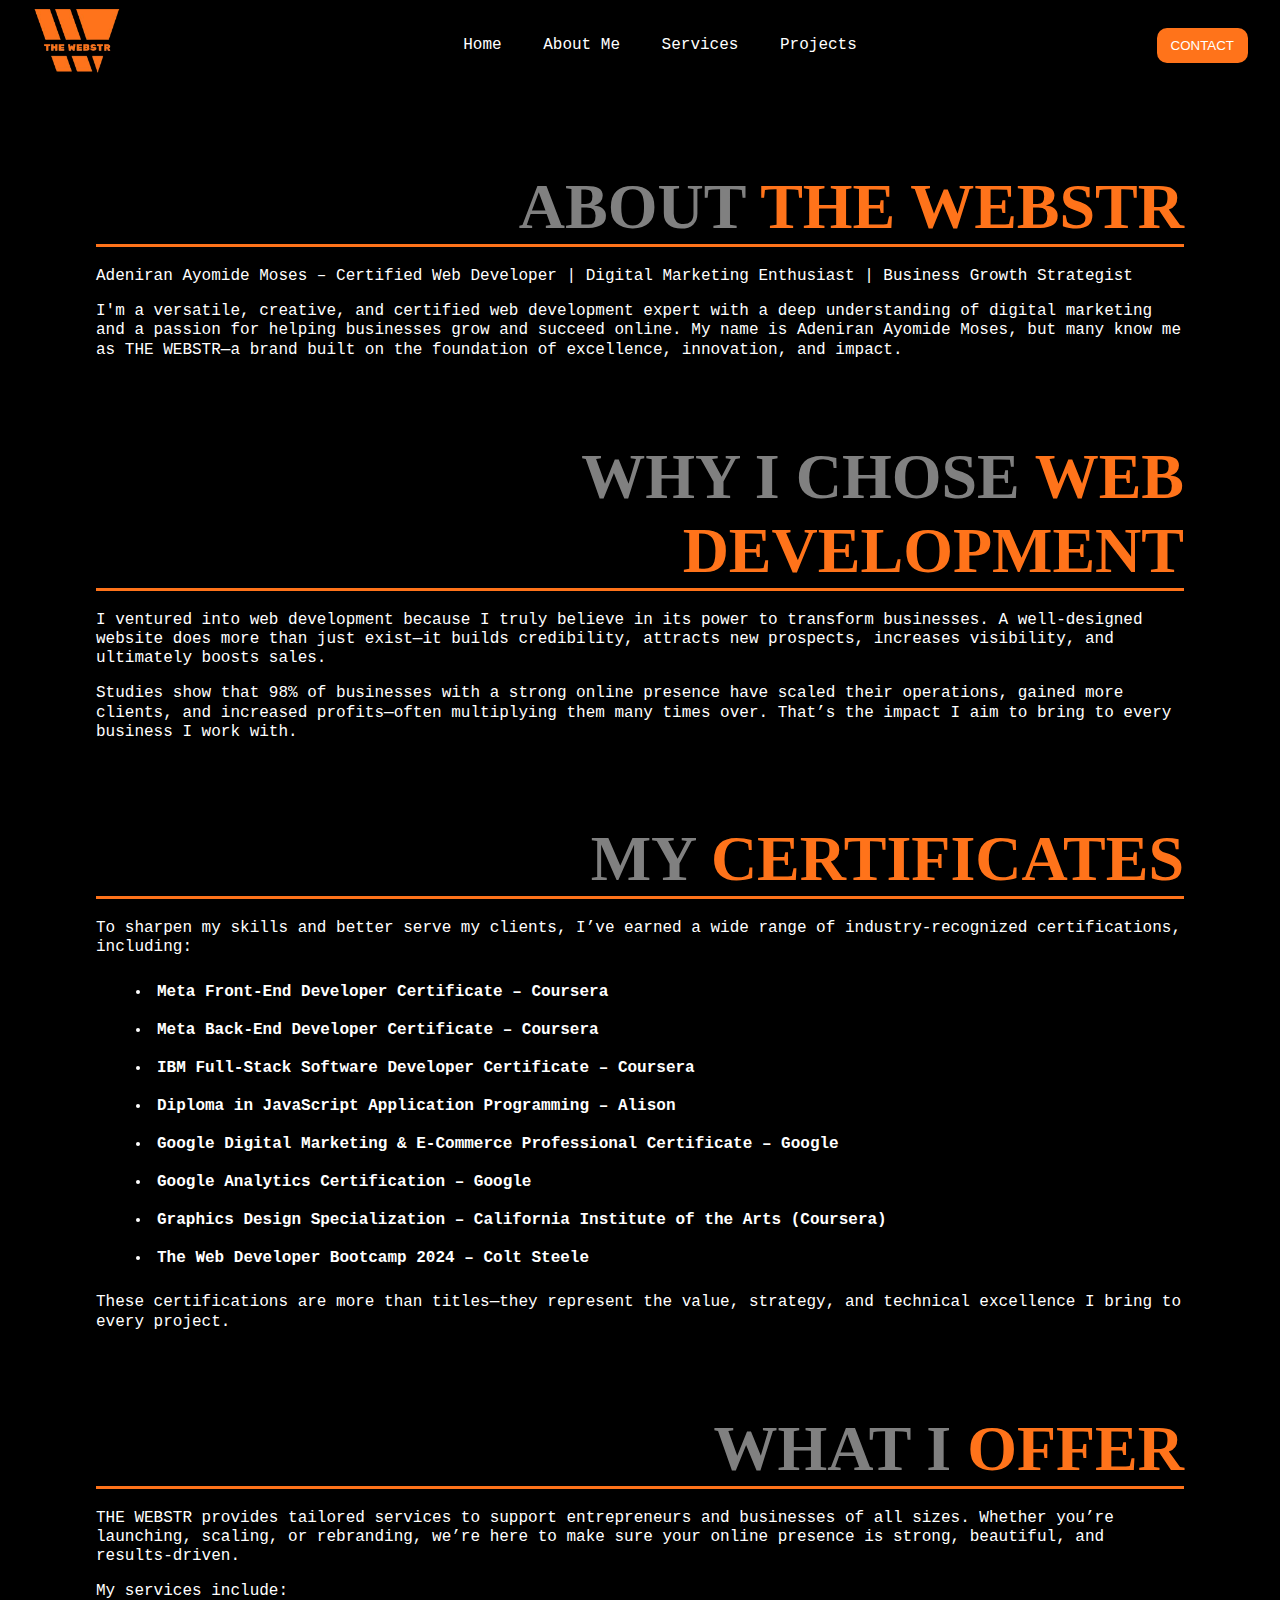
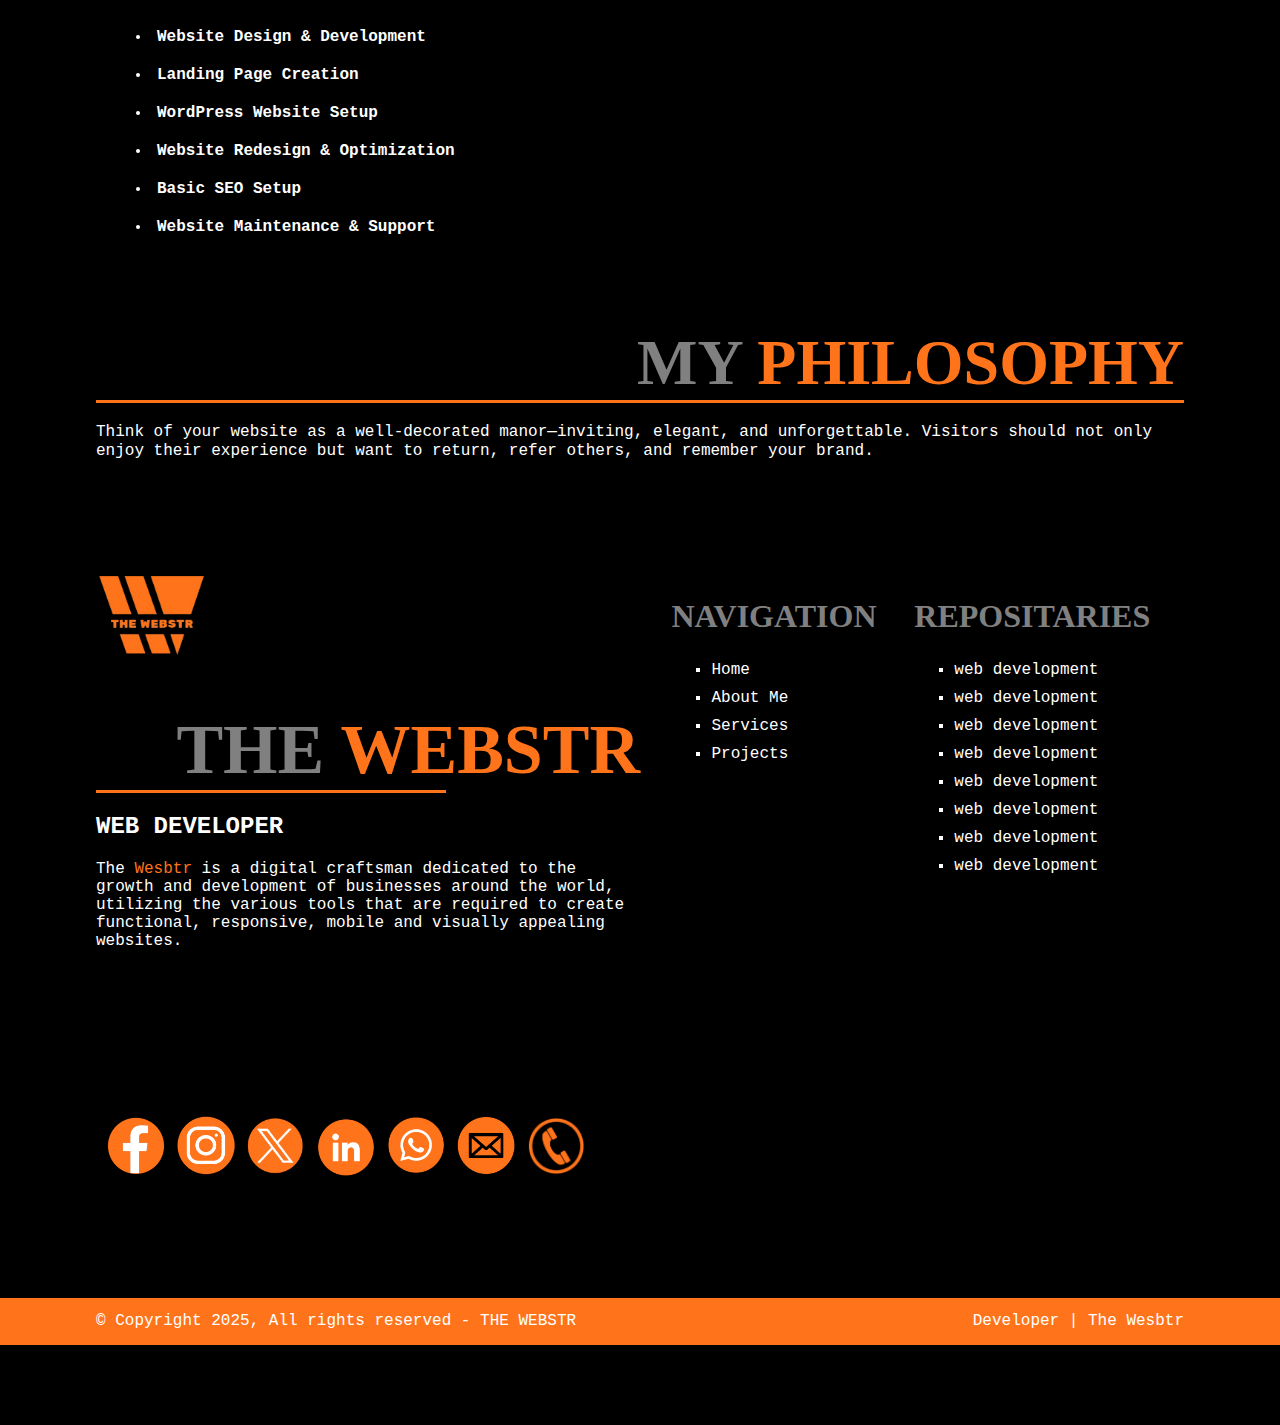
<file: about.html>
<!DOCTYPE html>
<html lang="en">
    <head>
        <meta charset="UTF-8">
        <meta name="description" content="THE WEBSTR - Adeniran Ayomide Moses – Certified Web Developer | Digital Marketing Enthusiast | Business Growth Strategist
            I'm a versatile, creative, and certified web development expert with a deep understanding of digital marketing and a passion for helping businesses grow and succeed online. My name is Adeniran Ayomide Moses, but many know me as WEBSTR—a brand built on the foundation of excellence, innovation, and impact.">
        <meta name="keyword" content="web developer, website, web development, website developer, website development, affofdable web development, affordable web developer, 
            SEO Optimization, web design, web designer, website design, website designer, SEO, web services, www, https, website projects, web inspiration, web, world wide web, 
            digital marketing, online marketing, branding, global reach, affofdable web projects, landing page, wordpress, google, google.com, web, website, Wesbtr, the Wesbtr">
        <meta author="The Wesbtr">
        <meta name="viewport" content="width=device-width, initial-scale=1.0">
        <title>About The WEBSTR | Web Developer | Certified Digital Craftsman</title>
        <link rel="icon" type="image/x-icon" href="images/webstr-logo.png">
        <link rel="stylesheet" href="CSS/about.css">
    </head>
    <body>
        <div class="web">
            
                <div class="stay">
                    <header>
                        <div class="trans-head">
                            <a href="index.html"><img src="images/webstr-logo.png" alt="logo"></a>
                        </div>
                        <nav class="navbar">
                            <ul>
                                <li><a href="index.html">Home</a></li>
                                <li><a href="about.html">About Me</a></li>
                                <li><a href="services.html">Services</a></li>
                                <li><a href="project.html">Projects</a></li>
                            </ul>
                        </nav>
                        <button class="contactbtn"><a href="contact.html">Contact</a></button>
                    </header>
                </div>
            
            <section class="about-the-webstr">
                <div class="contain">
                    <h1>ABOUT <span>THE WEBSTR</span></h1>
                    <div class="line"></div>
                    <p>Adeniran Ayomide Moses – Certified Web Developer | Digital Marketing Enthusiast | Business Growth Strategist</p>
                    <p class="p2">I'm a versatile, creative, and certified web development expert with a deep understanding of digital marketing and a passion for helping businesses grow and succeed online. My name is Adeniran Ayomide Moses, but many know me as THE WEBSTR—a brand built on the foundation of excellence, innovation, and impact.</p>
                </div>
            </section>
            <section class="why">
                <div class="contain">
                    <h1>why i chose <span>web development</span></h1>
                    <div class="line"></div>
                    <p>I ventured into web development because I truly believe in its power to transform businesses. A well-designed website does more than just exist—it builds credibility, attracts new prospects, increases visibility, and ultimately boosts sales.</p>
                    <p class="p2">Studies show that 98% of businesses with a strong online presence have scaled their operations, gained more clients, and increased profits—often multiplying them many times over. That’s the impact I aim to bring to every business I work with.</p>
                </div>
            </section>
            <section class="certificate">
                <div class="contain">
                    <h1>my <span>certificates</span></h1>
                    <div class="line"></div>
                    <p>To sharpen my skills and better serve my clients, I’ve earned a wide range of industry-recognized certifications, including:</p>
                    <ul>
                        <li>Meta Front-End Developer Certificate – Coursera</li>

                        <li>Meta Back-End Developer Certificate – Coursera</li>

                        <li>IBM Full-Stack Software Developer Certificate – Coursera</li>

                        <li>Diploma in JavaScript Application Programming – Alison</li>

                        <li>Google Digital Marketing & E-Commerce Professional Certificate – Google</li>

                        <li>Google Analytics Certification – Google</li>

                        <li>Graphics Design Specialization – California Institute of the Arts (Coursera)</li>

                        <li>The Web Developer Bootcamp 2024 – Colt Steele</li>
                    </ul>
                    <p class="p2">These certifications are more than titles—they represent the value, strategy, and technical excellence I bring to every project.</p>
                </div>
            </section>
            <section class="offer">
                <div class="contain">
                    <h1>what i <span>offer</span></h1>
                    <div class="line"></div>
                    <p> THE WEBSTR provides tailored services to support entrepreneurs and businesses of all sizes. Whether you’re launching, scaling, or rebranding, we’re here to make sure your online presence is strong, beautiful, and results-driven.</p>
                    <p class="p2">My services include:</p>
                    <ul>

                        <li>Website Design & Development</li>

                        <li>Landing Page Creation</li>

                        <li>WordPress Website Setup</li>

                        <li>Website Redesign & Optimization</li>

                        <li>Basic SEO Setup</li>

                        <li>Website Maintenance & Support</li>

                    </ul>
                </div>
            </section>
            <section class="philosophy">
                <div class="contain">
                    <h1>my <span>philosophy</span></h1>
                    <div class="line"></div>
                    <p>Think of your website as a well-decorated manor—inviting, elegant, and unforgettable. Visitors should not only enjoy their experience but want to return, refer others, and remember your brand.</p>
                </div>
            </section>
            <footer>
                <div class="contain">
                    <div class="footer-flex">
                        <div class="footer-L">
                            <img src="images/webstr-logo.png" alt="logo">
                            <h1>THE <span>WEBSTR</span></h1>
                            <div class="line4"></div>
                            <h2>WEB DEVELOPER</h2>
                            <p class="final">The <span>Wesbtr</span> is a digital craftsman dedicated to the growth and development of businesses around the world, utilizing the various tools that are required to create functional, responsive, mobile and visually appealing websites.</p>
                        </div>
                        <div class="footer-R">
                            <div class="Useful">
                                <h1 class="topic">Navigation</h1>
                                <ul>
                                    <li><a href="index.html">Home</a></li>
                                    <li><a href="about.html">About Me</a></li>
                                    <li><a href="services.html">Services</a></li>
                                    <li><a href="project.html">Projects</a></li>
                                </ul>
                            </div>
                            <div class="repo">
                                <h1 class="topic">Repositaries</h1>
                                <ul>
                                    <li><a href="">web development</a></li>
                                    <li><a href="">web development</a></li>
                                    <li><a href="">web development</a></li>
                                    <li><a href="">web development</a></li>
                                    <li><a href="">web development</a></li>
                                    <li><a href="">web development</a></li>
                                    <li><a href="">web development</a></li>
                                    <li><a href="">web development</a></li>
                                </ul>
                            </div>
                        </div>
                    </div>
                    <div class="webstrlogos">
                        <a href=""><img src="images/20250421_102005.png" alt="web development"></a>
                        <a href=""><img src="images/20250421_102253.png" alt="web development"></a>
                        <a href=""><img src="images/20250423_081859.png" alt="web development"></a>
                        <a href=""><img src="images/20250423_021031.png" alt="web development"></a>
                        <a href=""><img src="images/20250423_021957.png" alt="web development"></a>
                        <a href=""><img src="images/20250421_105733.png" alt="web development"></a>
                        <a href=""><img src="images/20250421_105645.png" alt="web development"></a>
                    </div>
                </div>
            </footer>
            <section class="curtain">
                <div class="contain">
                    <div class="curtaingrid">
                        <p>&copy; Copyright 2025, All rights reserved - THE WEBSTR</p>
                        <p>Developer | <a href="">The Wesbtr</a></p>
                    </div>
                </div>
            </section>
        </div>
    </body>
</html>
</file>
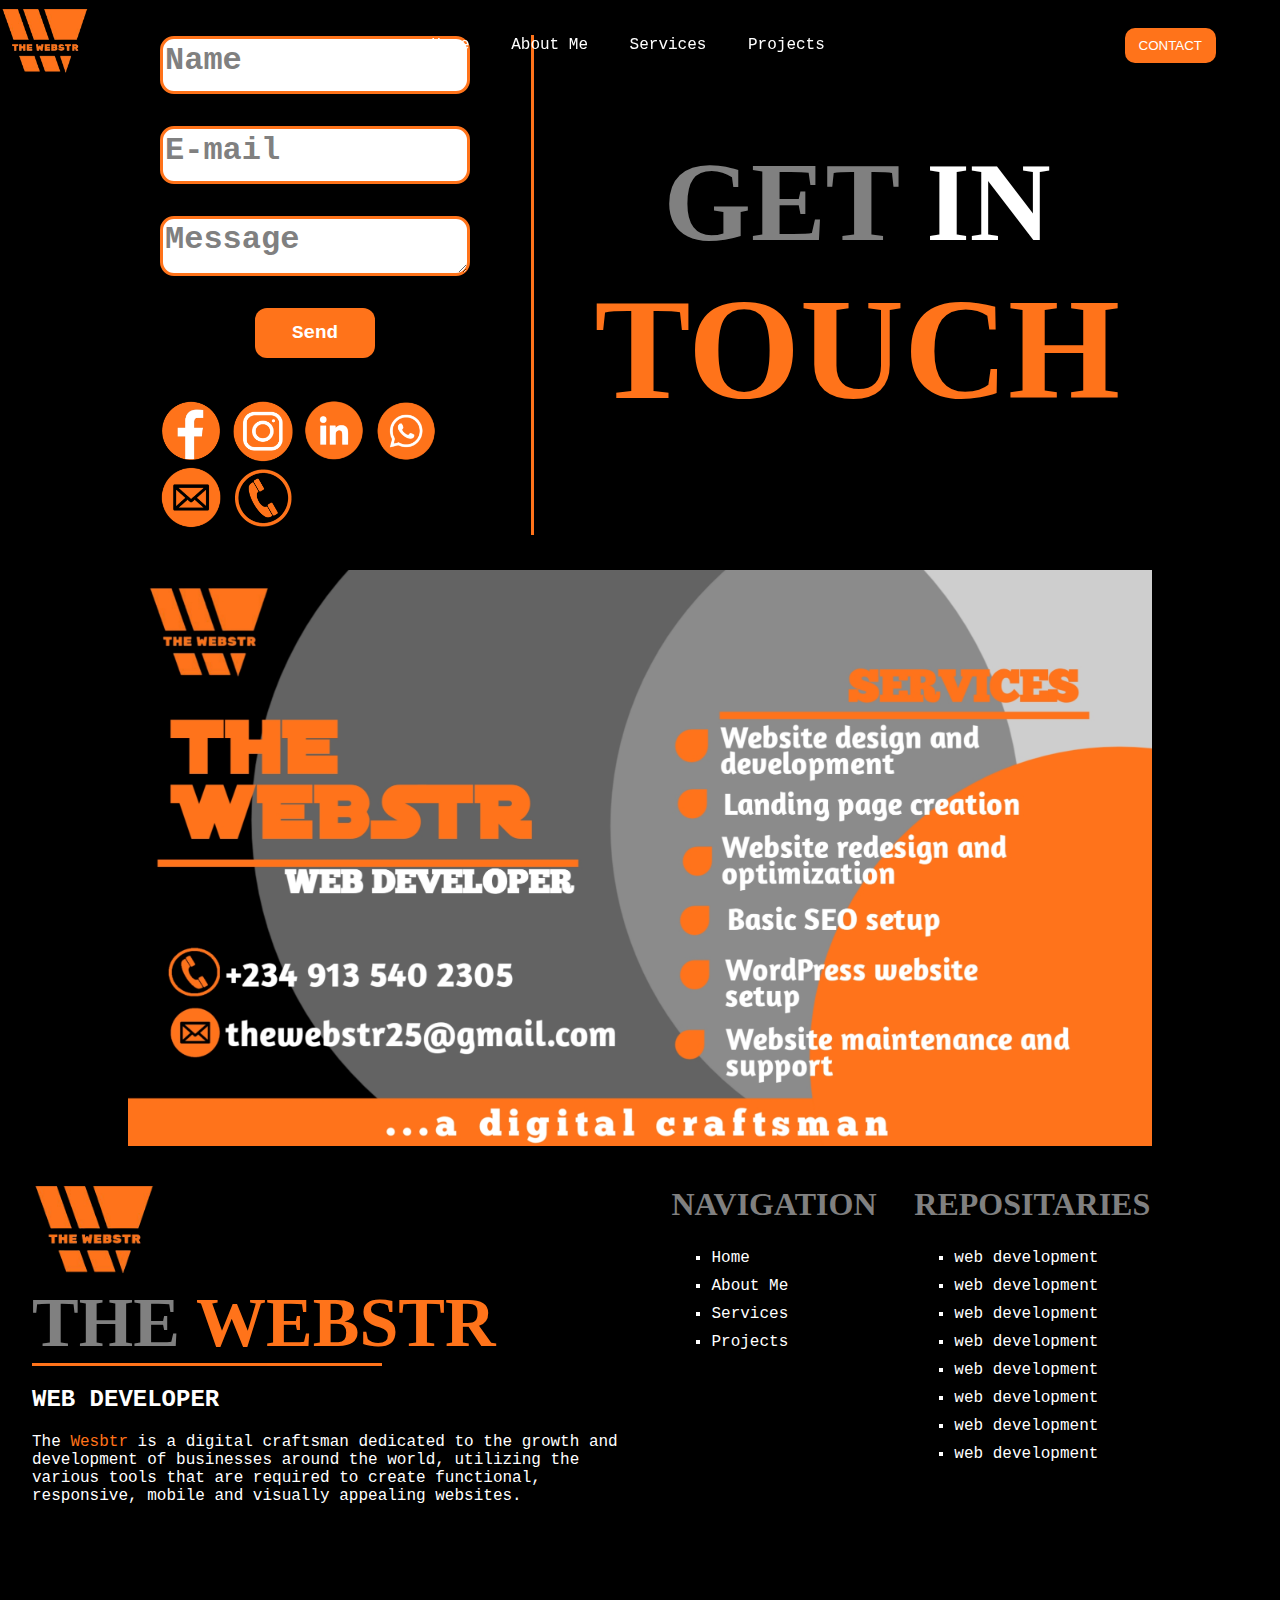
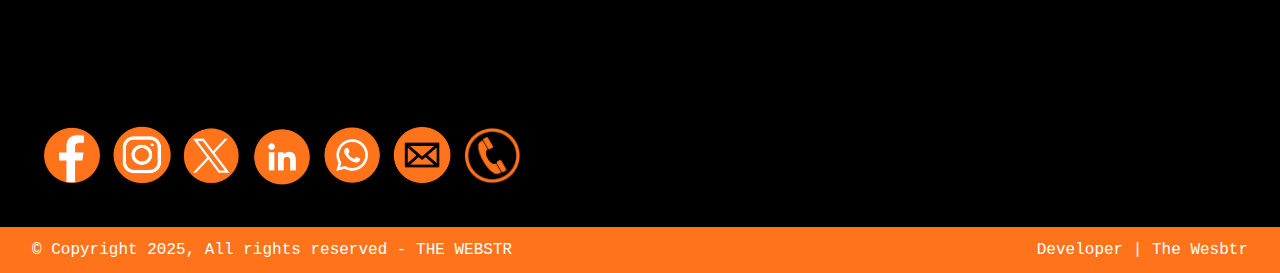
<file: contact.html>
<!DOCTYPE html>
<html lang="en">
    <head>
        <meta charset="UTF-8">
        <meta name="description" content="THE WEBSTR - Adeniran Ayomide Moses – Certified Web Developer | Digital Marketing Enthusiast | Business Growth Strategist
            I'm a versatile, creative, and certified web development expert with a deep understanding of digital marketing and a passion for helping businesses grow and succeed online. My name is Adeniran Ayomide Moses, but many know me as WEBSTR—a brand built on the foundation of excellence, innovation, and impact.">
        <meta name="keyword" content="web developer, website, web development, website developer, website development, affofdable web development, affordable web developer, 
            SEO Optimization, web design, web designer, website design, website designer, SEO, web services, www, https, website projects, web inspiration, web, world wide web, 
            digital marketing, online marketing, branding, global reach, affofdable web projects, landing page, wordpress, google, google.com, web, website, Wesbtr, the Wesbtr">
        <meta author="The Wesbtr">
        <meta name="viewport" content="width=device-width, initial-scale=1.0">
        <title>The WEBSTR | Web Developer | Certified Digital Craftsman</title>
        <link rel="icon" type="image/x-icon" href="images/webstr-logo.png">
        <link rel="stylesheet" href="CSS/contact.css">
    </head>
    <body>
        <div class="web">
            <div class="stay">
                <header>
                    <div class="trans-head">
                        <img src="images/webstr-logo.png" alt="logo">
                    </div>
                    <nav class="navbar">
                        <ul>
                            <li><a href="index.html">Home</a></li>
                            <li><a href="about.html">About Me</a></li>
                            <li><a href="services.html">Services</a></li>
                            <li><a href="projects.html">Projects</a></li>
                        </ul>
                    </nav>
                    <button class="contactbtn"><a href="contact.html">Contact</a></button>
                </header>
            </div>
            <section class="contact">
                    <div class="contain">
                        <div class="contact-grid">
                            <div class="that">
                                <div class="form">
                                    <form action="" method="post">
                                        <input type="text" placeholder="Name" required>
                                        <input type="text" placeholder="E-mail" required>
                                        <textarea name="message" id="message" placeholder="Message"></textarea>
                                        <button class="btnxx" type="send">Send</button>
                                    </form>
                                </div>
                                <div class="webstrlogos2">
                                    <a href="" target="_blank"><img src="images/20250421_102005.png" alt="web development"></a>
                                    <a href="" target="_blank"><img src="images/20250421_102253.png" alt="web development"></a>
                                    <a href="" target="_blank"><img src="images/20250423_021031.png" alt="web development"></a>
                                    <a href="wa.me/+2349135402305" target="_blank"><img src="images/20250423_021957.png" alt="web development"></a>
                                    <a href="mailto:thewebstr25@gmail.com" target="_blank"><img src="images/20250421_105733.png" alt="web development"></a>
                                    <a href="tel:09135402305" target="_blank"><img src="images/20250421_105645.png" alt="web development"></a>
                                </div>
                            </div>
                            <div class="line3"></div>
                            <div class="request">
                                <h1 class="quote">GET <span>IN</span></h1>
                                <h1 class="quest">TOUCH</h1>
                            </div>
                        </div>
                    </div>
                </section>
                <section class="card">
                    <div class="contain">
                        <img src="images/20250420_164517.jpg" alt="web developer">
                    </div>
                </section>
            <footer>
                <div class="contain">
                    <div class="footer-flex">
                        <div class="footer-L">
                            <img src="images/webstr-logo.png" alt="logo">
                            <h1>THE <span>WEBSTR</span></h1>
                            <div class="line"></div>
                            <h2>WEB DEVELOPER</h2>
                            <p class="final">The <span>Wesbtr</span> is a digital craftsman dedicated to the growth and development of businesses around the world, utilizing the various tools that are required to create functional, responsive, mobile and visually appealing websites.</p>
                        </div>
                        <div class="footer-R">
                            <div class="Useful">
                                <h1 class="topic">Navigation</h1>
                                <ul>
                                    <li><a href="index.html">Home</a></li>
                                    <li><a href="about.html">About Me</a></li>
                                    <li><a href="services.html">Services</a></li>
                                    <li><a href="project.html">Projects</a></li>
                                </ul>
                            </div>
                            <div class="repo">
                                <h1 class="topic">Repositaries</h1>
                                <ul>
                                    <li><a href="">web development</a></li>
                                    <li><a href="">web development</a></li>
                                    <li><a href="">web development</a></li>
                                    <li><a href="">web development</a></li>
                                    <li><a href="">web development</a></li>
                                    <li><a href="">web development</a></li>
                                    <li><a href="">web development</a></li>
                                    <li><a href="">web development</a></li>
                                </ul>
                            </div>
                        </div>
                    </div>
                    <div class="webstrlogos">
                        <a href="" target="_blank"><img src="images/20250421_102005.png" alt="web development"></a>
                        <a href="" target="_blank"><img src="images/20250421_102253.png" alt="web development"></a>
                        <a href="" target="_blank"><img src="images/20250423_081859.png" alt="web development"></a>
                        <a href="" target="_blank"><img src="images/20250423_021031.png" alt="web development"></a>
                        <a href="wa.me/+2349135402305" target="_blank"><img src="images/20250423_021957.png" alt="web development"></a>
                        <a href="mailto:thewebstr25@gmail.com" target="_blank"><img src="images/20250421_105733.png" alt="web development"></a>
                        <a href="tel:09135402305" target="_blank"><img src="images/20250421_105645.png" alt="web development"></a>
                    </div>
                </div>
            </footer>
            <section class="curtain">
                <div class="contain">
                    <div class="curtaingrid">
                        <p>&copy; Copyright 2025, All rights reserved - THE WEBSTR</p>
                        <p>Developer | <a href="">The Wesbtr</a></p>
                    </div>
                </div>
            </section>
        </div>
        <script src="main.js"></script>
    </body>
</html>
</file>
<file: CSS/about.css>
:root{
    --primary-color: #000000;
    --secondary-color: #B2BABB;
    --bg-color: #f7f7f7;
    --main-color: #ff731a;
    --behave: 0.2s ease-in-out;
}

body{
    margin: 0;
    overflow: visible;
    box-sizing: border-box;
    background: black;
    color: white;
    font-size: 16px;
    font-family: courier;
    width: 100vw;
}

.web{
    background-color: rgba(0, 0, 0, 0.6);
    
}

.contain{
    width: 85vw;
    margin: auto;
}    

a{
    color: white;
    text-decoration: none;
    transition: var(--behave);
}

a:hover{
    color: var(--main-color);
}

header{
    position: relative;
    display: flex;
    align-items: center;
    height: 90px;
}

.stay{
    margin: auto;
    width: 95vw;
}
    
.trans-head{
    position: absolute;
    left: 0;
    transform: translate(-50% -50%);
}

.trans-head img{
    width: 30%;
}

.navbar{
    position: absolute;
    transform: translate(-50% -50%);
    left: 50%;
    transform: translateX(-50%);
}

.contactbtn{
    position: absolute;
    right: 0;
    transform: translate(-50% -50%);
    background-color: var(--main-color);
    border: none;
    border-radius: 10px;
    padding: 10px 14px;
    text-transform: uppercase;
    transition: var(--behave);
}

.contactbtn:hover{
    opacity: 0.6;
}

.contactbtn a:hover{
    color: white;
}

.navbar ul{
    display: flex;
    flex-direction: row;
    justify-content: space-around;
    gap: 2.6rem;
}

.navbar li{
    font-size: 1rem;
    list-style: none;
}

.navbar a:hover{
    text-decoration: underline;
    text-underline-offset: 12px;
}

.navbar a.current{
    color: var(--main-color);
    text-decoration: underline;
    text-underline-offset: 12px;
}

h1{
    font-family: impact;
    font-size: 4rem;
    color: gray;
    text-align: right;
    text-transform: uppercase;
    margin-bottom: 0;
}

span{
    color: var(--main-color);
}

.line{
    width: 85vw;
    height: 3px;
    background-color: var(--main-color);
    margin: auto;
    margin-bottom: 20px;
}

section{
    margin: 80px 0px;
}

section p{
    font-size: 16px;
    line-height: 1.2rem;
}

section li{
    list-style-position: inside;
    padding: 10px 0px;
    font-weight: bold;
}

footer{
    background: black;
    padding: 14px;
    color: white;
    height: fit-content;
    padding: 35px 12px;
}

.footer-flex{
    display: flex;
    flex-direction: row;
    column-gap: 1rem;
    row-gap: 1rem;
    height: fit-content;
}

.footer-L{
    width: 50%;
}

.footer-L img{
    width: 20%;
}

.footer-L h1{
    font-size: 70px;
    color: grey;
    font-weight: bold;
    font-family: impact;
}

.footer-L span{
    color: var(--main-color);
}

.line4{
    background: var(--main-color);
    width: 350px;
    height: 3px;
}

.footer-L h2{
    font-weight: bold;
}

.webstrlogos{
    display: flex;
    flex-direction: row;
    width: 40%;
    height: fit-content;
    margin: 0;
}

.webstrlogos img{
    width: 60px;
    margin: 0;
    padding-left: 10px;
    transition: var(--behave);
}

.webstrlogos img:hover{
    opacity: 0.6;
}

.footer-R{
    display: grid;
    grid-template-columns: 1fr 1fr;
    justify-items: center;
    gap: 1.4rem;
    height: 60vh;
}

.footer-R h1{
    font-family: impact;
    font-size: 2rem;
    color: gray;
    text-align: center;
    text-transform: uppercase;
}

footer li{
    padding-top: 10px;
    list-style: square;
}

.curtain{
    background-color: var(--main-color);
    color: white;
    padding: 14px 0px;
}

.curtain p{
    margin: 0;
}

.curtaingrid{
    display: flex;
    flex-direction: row;
    justify-content: space-between;
    transition: var(--behave);
}

.curtaingrid a:hover{
    color: black;
}

@media (max-width:768px){

    h1{
        text-align: center;
        margin-top: 0;
    }

    section h1{
        font-size: 3rem;
    }

    .footer-flex{
        display: flex;
        flex-direction: column;
        align-items: center;
        justify-content: center;
        text-align: center;
    }
    
    .footer-L{
        width: 90%;
        margin: auto;
    }

    .footer-L h1{
        margin: 0;
        width: 100%;
        font-size: 3rem;
    }
    
    .line4{
        margin: auto;
        width: 80%;
    }
    
    .webstrlogos{
        display: flex;
        align-items: center;
        align-self: center;
        width: 100%;    
        margin: auto;
    }
    
    .webstrlogos img{
        width: 100%;
        padding-left: 3px;
    }
    
    .footer-R{
        display: none;
    }

    .curtain{
        margin: 0;
    }
    
    .curtaingrid p{
        font-size: 12px;
        text-align: center;
    }
    
    .curtaingrid{
        display: flex;
        flex-direction: column;
        align-items: center;
        justify-content: center;
    }
}
</file>
<file: CSS/contact.css>
:root{
    --primary-color: #000000;
    --secondary-color: #B2BABB;
    --bg-color: #f7f7f7;
    --main-color: #ff731a;
    --behave: 0.2s ease-in-out;
}

body{
    margin: 0;
    overflow: visible;
    box-sizing: border-box;
    background: black;
    font-size: 16px;
    font-family: courier;
    width: 100vw;
}

a{
    color: white;
    text-decoration: none;
}

a:hover{
    color: var(--main-color);
    transition: var(--behave);
}

li{
    list-style: none;
}

.contain{
    width: 95vw;
    margin: auto;
}

h1{
    margin: 0;
}

.stay{
    position: fixed;
    width: 95vw;
    margin: auto;
}

header{
    position: relative;
    display: flex;
    align-items: center;
    height: 90px;
    margin: auto;
}

.trans-head{
    position: absolute;
    left: 0;
    transform: translate(-50% -50%);
}

.trans-head img{
    width: 30%;
}

.navbar{
    position: absolute;
    transform: translate(-50% -50%);
    left: 50%;
    transform: translateX(-50%);
}

.contactbtn{
    position: absolute;
    right: 0;
    transform: translate(-50% -50%);
    background-color: var(--main-color);
    border: none;
    border-radius: 10px;
    padding: 10px 14px;
    text-transform: uppercase;
    transition: var(--behave);
}

.contactbtn:hover{
    opacity: 0.6;
}

.contactbtn a:hover{
    color: white;
}

.navbar ul{
    display: flex;
    flex-direction: row;
    justify-content: space-around;
    gap: 2.6rem;
}

.navbar li{
    font-size: 1rem;
}

.navbar a:hover{
    text-decoration: underline;
    text-underline-offset: 12px;
}

.navbar a.current{
    color: var(--main-color);
    text-decoration: underline;
    text-underline-offset: 12px;
}

.web{
    background-color: black;
}

.contact{
    background: black;
    color: white;
    padding: 35px 0px;
}

.contact-grid{
    display: grid;
    grid-template-columns: 2fr 1fr 1fr;
    align-items: center;
    justify-items: center;
    gap: 3rem;
    width: 75vw;
    margin: auto;
}

.contact-grid:first-child{
    margin: auto;
}

form{
    display: flex;
    flex-direction: column;
    gap: 2rem;
}

input, textarea{
    border-radius: 14px;
    border: 3px var(--main-color) solid;
    outline: none;
    font-family: monospace;
    font-size: 16px;
    width: 300px;
    height: 50px;
}

input::placeholder, textarea::placeholder{
    color: gray;
    font-size: 2rem;
    font-family: monospace;
    font-weight: bold;
}

.btnxx{
    color: white;
    font-family: 28px;
    font-family: monospace;
    padding: 14px 20px;
    border: none;
    border-radius: 12px;
    background-color: var(--main-color);
    transition: var(--behave);
    width: 120px;
    margin: auto;
    font-size: 1.2rem;
    font-weight: bold;
}

.btnxx:hover{
    opacity: 0.7;
}

.line3{
    width: 3px;
    height: 500px;
    background-color: var(--main-color);
}

.request{
    font-family: impact;
    text-align: center;
}

.quest{
    font-size: 9rem;
    color: var(--main-color);
}

.quote{
    color: gray;
    font-size: 7rem;
}

.quote span{
    color: white;
}

.webstrlogos2{
    width: 100%;
    padding-top: 40px;
    margin: auto;
}

.webstrlogos2 img{
    width: 20%;
    transition: var(--behave);
}

.webstrlogos2 img:hover{
    opacity: 0.6;
}

.card .contain{
    width: 80%;
    margin: auto;
}

.card img{
    width: 100%;
}

footer{
    background: black;
    padding: 14px;
    color: white;
    height: fit-content;
    padding: 35px 12px;
}

.footer-flex{
    display: flex;
    flex-direction: row;
    column-gap: 1rem;
    row-gap: 1rem;
    height: fit-content;
}

.footer-L{
    width: 50%;
}

.footer-L img{
    width: 20%;
}

.footer-L h1{
    font-size: 70px;
    color: grey;
    font-weight: bold;
    font-family: impact;
}

.footer-L span{
    color: var(--main-color);
}

.line{
    background: var(--main-color);
    width: 350px;
    height: 3px;
}

.footer-L h2{
    font-weight: bold;
}

.webstrlogos{
    display: flex;
    flex-direction: row;
    width: 40%;
    height: fit-content;
    margin: 0;
}

.webstrlogos img{
    width: 60px;
    margin: 0;
    padding-left: 10px;
    transition: var(--behave);
}

.webstrlogos img:hover{
    opacity: 0.6;
}

.footer-R{
    display: grid;
    grid-template-columns: 1fr 1fr;
    justify-items: center;
    gap: 1.4rem;
    height: 60vh;
}

.footer-R h1{
    font-family: impact;
    font-size: 2rem;
    color: gray;
    text-align: center;
    text-transform: uppercase;
}

footer li{
    padding-top: 10px;
    list-style: square;
}

.curtain{
    background-color: var(--main-color);
    color: white;
    padding: 14px 0px;
}

.curtain p{
    margin: 0;
}

.curtaingrid{
    display: flex;
    flex-direction: row;
    justify-content: space-between;
    transition: var(--behave);
}

.curtaingrid a:hover{
    color: black;
}

@media(max-width: 768px){

    .contact-grid{
        display: flex;
        flex-direction: column;
        align-items: center;
        justify-content: center;
    }

    .form{
        padding-top: 15px;
        margin: auto;
        width: 95%;
    }

    .that{
        order: 3;
    }

    .line3{
        order: 2;
        width: 90%;
        height: 3px;
        margin: auto;
    }

    .request{
        order: 1;
    }

    .quote{
        font-size: 4rem;
    }

    .quest{
        font-size: 5rem;
    }

    input,textarea{
        margin: auto;
    }

    .footer-flex{
        display: flex;
        flex-direction: column;
        align-items: center;
        justify-content: center;
        text-align: center;
    }
    
    .footer-L{
        width: 90%;
        margin: auto;
    }

    .footer-L h1{
        margin: 0;
        width: 100%;
        font-size: 3rem;
    }
    
    .line{
        margin: auto;
        width: 80%;
        height: 3px;
    }
    
    .webstrlogos, .webstrlogos2{
        display: flex;
        align-items: center;
        align-self: center;
        width: 100%;    
        margin: auto;
    }
    
    .webstrlogos img, .webstrlogos2 img{
        width: 100%;
        padding-left: 3px;
    }
    
    .footer-R{
        display: none;
    }

    .curtain{
        margin: 0;
    }
    
    .curtaingrid p{
        font-size: 12px;
        text-align: center;
    }
    
    .curtaingrid{
        display: flex;
        flex-direction: column;
        align-items: center;
        justify-content: center;
    }
}
</file>
